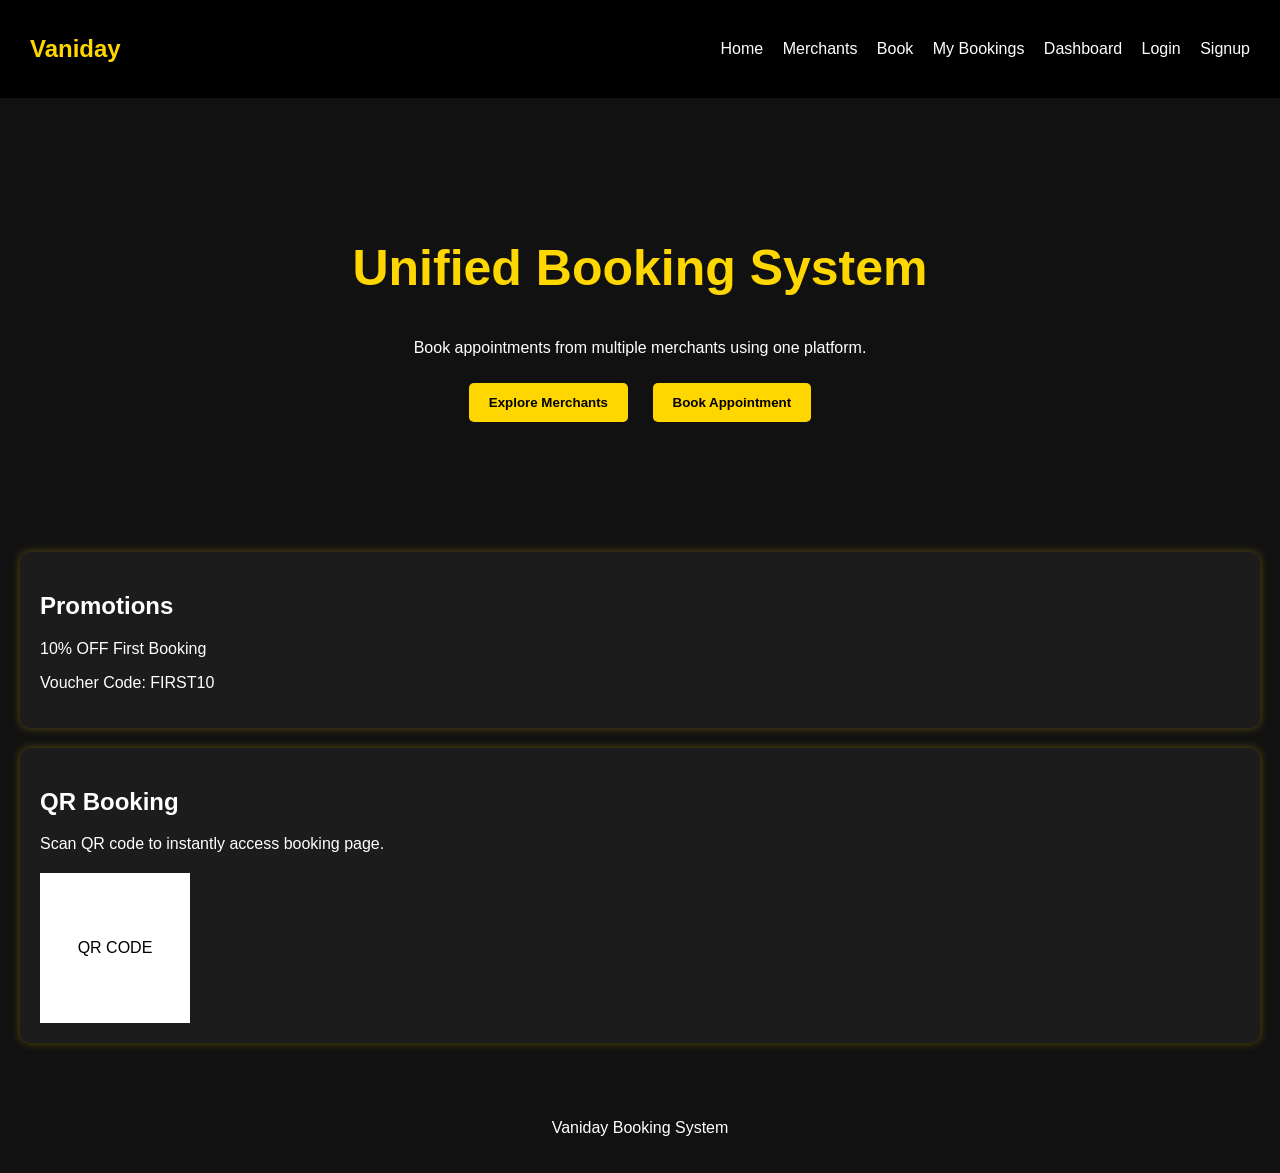
<file: index.html>
<!DOCTYPE html>
<html lang="en">

<head>

    <meta charset="UTF-8">

    <meta name="viewport" content="width=device-width, initial-scale=1.0">

    <title>Vaniday</title>

    <link rel="stylesheet" href="style.css">

</head>

<body>

    <nav>

        <h1>Vaniday</h1>

        <div>

            <a href="index.html">Home</a>

            <a href="merchants.html">Merchants</a>

            <a href="booking.html">Book</a>

            <a href="my-booking.html">My Bookings</a>

            <a href="dashboard.html">Dashboard</a>

            <a href="login.html">Login</a>

            <a href="signup.html">Signup</a>

        </div>

    </nav>


    <section class="hero">

        <h1>Unified Booking System</h1>

        <p>
            Book appointments from multiple merchants using one platform.
        </p>

        <button onclick="window.location.href='merchants.html'">

            Explore Merchants

        </button>

        <button onclick="window.location.href='booking.html'">

            Book Appointment

        </button>

    </section>


    <section class="card">

        <h2>Promotions</h2>

        <p>10% OFF First Booking</p>

        <p>Voucher Code: FIRST10</p>

    </section>


    <section class="card">

        <h2>QR Booking</h2>

        <p>
            Scan QR code to instantly access booking page.
        </p>

        <div class="qr-box">

            QR CODE

        </div>

    </section>


    <footer>

        <p>Vaniday Booking System</p>

    </footer>

</body>

</html>
</file>
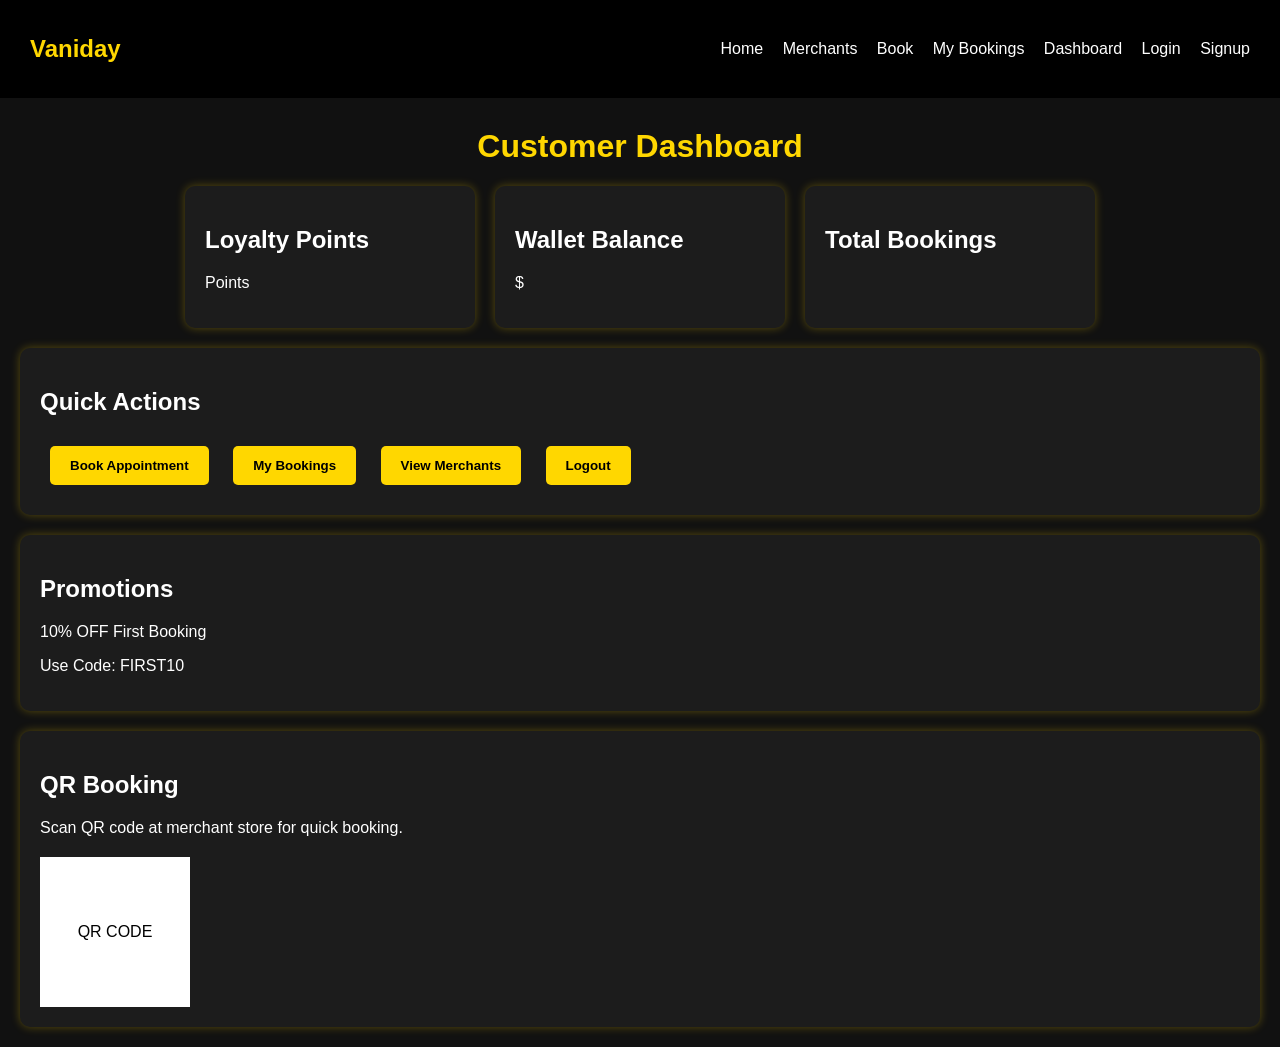
<file: dashboard.html>
<!DOCTYPE html>
<html lang="en">

<head>

    <meta charset="UTF-8">

    <meta name="viewport" content="width=device-width, initial-scale=1.0">

    <title>Dashboard</title>

    <link rel="stylesheet" href="style.css">

</head>

<body>

    <nav>

        <h1>Vaniday</h1>

        <div>

            <a href="index.html">Home</a>

            <a href="merchants.html">Merchants</a>

            <a href="booking.html">Book</a>

            <a href="my-booking.html">My Bookings</a>

            <a href="dashboard.html">Dashboard</a>

            <a href="login.html">Login</a>

            <a href="signup.html">Signup</a>

        </div>

    </nav>


    <h1 class="page-title">

        Customer Dashboard

    </h1>



    <div class="merchant-grid">


        <div class="merchant-card">

            <h2>Loyalty Points</h2>

            <p>Points</p>

        </div>



        <div class="merchant-card">

            <h2>Wallet Balance</h2>

            <p>$</p>

        </div>



        <div class="merchant-card">

            <h2>Total Bookings</h2>

            <p></p>

        </div>


    </div>



    <div class="card">

        <h2>Quick Actions</h2>


        <button onclick="window.location.href='booking.html'">

            Book Appointment

        </button>


        <button onclick="window.location.href='my-booking.html'">

            My Bookings

        </button>


        <button onclick="window.location.href='merchants.html'">

            View Merchants

        </button>


        <button onclick="window.location.href='index.html'">

            Logout

        </button>

    </div>



    <div class="card">

        <h2>Promotions</h2>

        <p>10% OFF First Booking</p>

        <p>Use Code: FIRST10</p>

    </div>



    <div class="card">

        <h2>QR Booking</h2>

        <p>Scan QR code at merchant store for quick booking.</p>

        <div class="qr-box">

            QR CODE

        </div>

    </div>

</body>

</html>
</file>
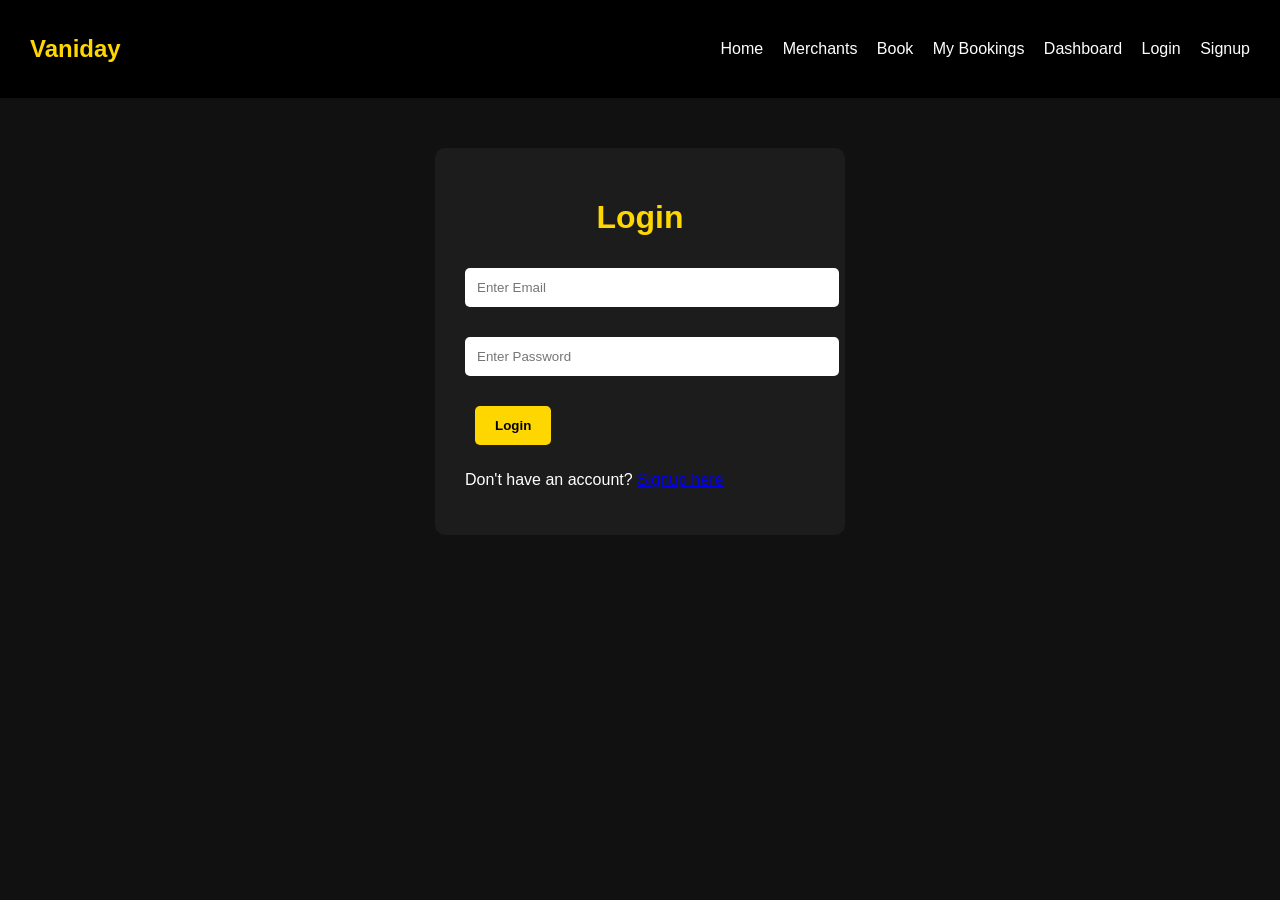
<file: login.html>
<!DOCTYPE html>
<html lang="en">

<head>

    <meta charset="UTF-8">

    <meta name="viewport" content="width=device-width, initial-scale=1.0">

    <title>Login</title>

    <link rel="stylesheet" href="style.css">

</head>

<body>

    <nav>

        <h1>Vaniday</h1>

        <div>

            <a href="index.html">Home</a>

            <a href="merchants.html">Merchants</a>

            <a href="booking.html">Book</a>

            <a href="my-booking.html">My Bookings</a>

            <a href="dashboard.html">Dashboard</a>

            <a href="login.html">Login</a>

            <a href="signup.html">Signup</a>

        </div>

    </nav>


    <div class="form-container">

        <h1>Login</h1>

        <input type="email" placeholder="Enter Email" required>

        <input type="password" placeholder="Enter Password" required>

        <button onclick="window.location.href='dashboard.html'">
            Login
        </button>

        <p>
            Don't have an account?
            <a href="signup.html">Signup here</a>
        </p>

    </div>

</body>

</html>
</file>
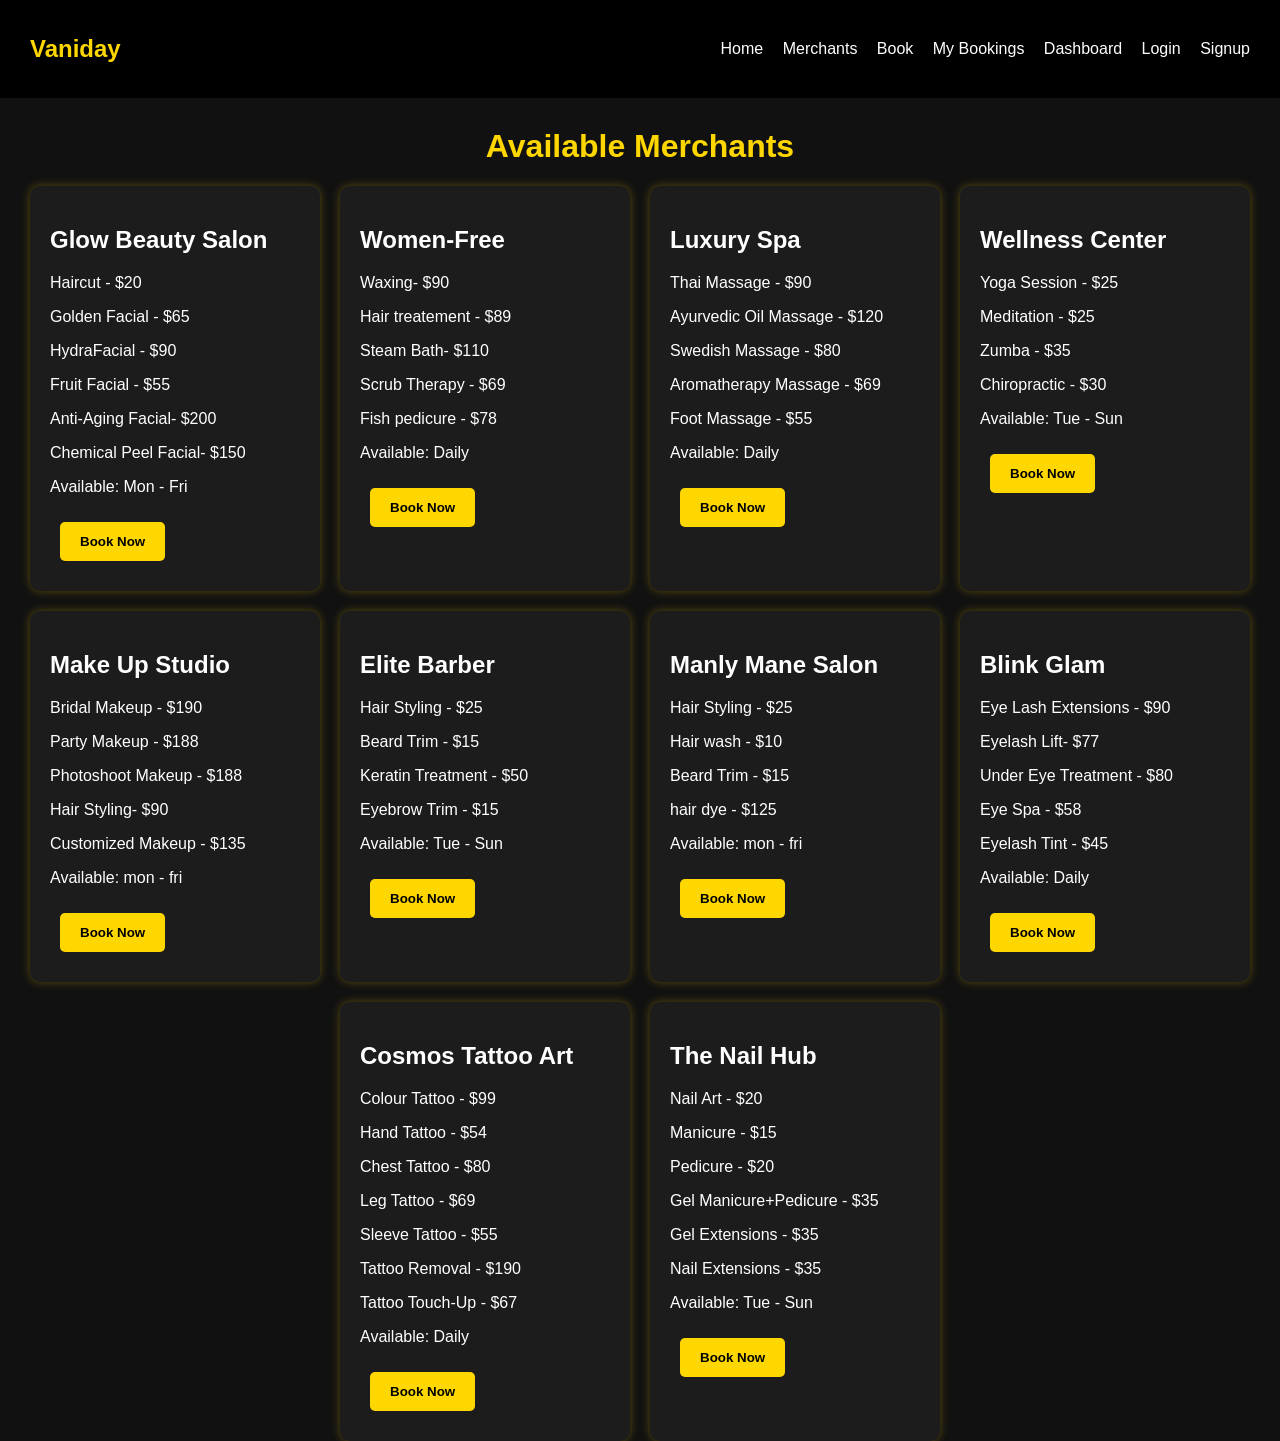
<file: merchants.html>
<!DOCTYPE html>
<html lang="en">

<head>

    <meta charset="UTF-8">

    <meta name="viewport" content="width=device-width, initial-scale=1.0">

    <title>Merchants</title>

    <link rel="stylesheet" href="style.css">

</head>

<body>

    <nav>

        <h1>Vaniday</h1>

        <div>

            <a href="index.html">Home</a>

            <a href="merchants.html">Merchants</a>

            <a href="booking.html">Book</a>

            <a href="my-booking.html">My Bookings</a>

            <a href="dashboard.html">Dashboard</a>

            <a href="login.html">Login</a>

            <a href="signup.html">Signup</a>

        </div>

    </nav>


    <h1 class="page-title">

        Available Merchants

    </h1>


    <div class="merchant-grid">


        <div class="merchant-card">

            <h2>Glow Beauty Salon</h2>

            <p>Haircut - $20</p>

            <p>Golden Facial - $65</p>

            <p>HydraFacial - $90</p>

            <p>Fruit Facial - $55</p>

            <p>Anti-Aging Facial- $200</p>

            <p> Chemical Peel Facial- $150</p>

            <p>Available: Mon - Fri</p>

            <button onclick="window.location.href='booking.html'">

                Book Now

            </button>

        </div>

                <div class="merchant-card">

            <h2>Women-Free</h2>

            <p>Waxing- $90</p>

            <p> Hair treatement - $89</p>

             <p> Steam Bath- $110</p>

             <p>Scrub Therapy - $69</p>

             <p> Fish pedicure - $78</p>

            <p>Available: Daily</p>

            <button onclick="window.location.href='booking.html'">

                Book Now

            </button>

        </div>


        <div class="merchant-card">

            <h2>Luxury Spa</h2>

            <p>Thai Massage - $90</p>

            <p> Ayurvedic Oil Massage - $120</p>

             <p>Swedish Massage - $80</p>

             <p>Aromatherapy Massage - $69</p>

             <p>Foot Massage - $55</p>

            <p>Available: Daily</p>

            <button onclick="window.location.href='booking.html'">

                Book Now

            </button>

        </div>

        <div class="merchant-card">

            <h2>Wellness Center</h2>

            <p>Yoga Session - $25</p>

            <p>Meditation - $25</p>

            <p> Zumba - $35</p>

            <p> Chiropractic - $30</p>

            <p>Available: Tue - Sun</p>

            <button onclick="window.location.href='booking.html'">

                Book Now

            </button>

        </div>


        <div class="merchant-card">

            <h2>Make Up Studio</h2>

            <p>Bridal Makeup - $190</p>

            <p>Party Makeup - $188</p>

            <p>Photoshoot Makeup - $188</p>

            <p>Hair Styling- $90</p>

            <p>Customized Makeup - $135</p>

            <p>Available: mon - fri</p>

            <button onclick="window.location.href='booking.html'">

                Book Now

            </button>

        </div>



        <div class="merchant-card">

            <h2>Elite Barber</h2>

            <p>Hair Styling - $25</p>

            <p>Beard Trim - $15</p>

            <p> Keratin Treatment - $50</p>

            <p> Eyebrow Trim - $15</p>

            <p>Available: Tue - Sun</p>

            <button onclick="window.location.href='booking.html'">

                Book Now

            </button>

        </div>


        <div class="merchant-card">

            <h2>Manly Mane Salon</h2>

            <p>Hair Styling - $25</p>

            <p>Hair wash - $10</p>

            <p>Beard Trim - $15</p>

            <p>hair dye - $125</p>

            <p>Available: mon - fri</p>

            <button onclick="window.location.href='booking.html'">

                Book Now

            </button>

        </div>

        <div class="merchant-card">

            <h2> Blink Glam </h2>

            <p>Eye Lash Extensions - $90</p>

            <p> Eyelash Lift- $77</p>

             <p>Under Eye Treatment - $80</p>

             <p>Eye Spa - $58</p>

             <p>Eyelash Tint - $45</p>

            <p>Available: Daily</p>

            <button onclick="window.location.href='booking.html'">

                Book Now

            </button>

        </div>

        <div class="merchant-card">

            <h2>Cosmos Tattoo Art</h2>

            <p> Colour Tattoo - $99</p>

            <p> Hand Tattoo - $54</p>

             <p>Chest Tattoo - $80</p>

             <p>Leg Tattoo - $69</p>

             <p>Sleeve Tattoo - $55</p>

             <p> Tattoo Removal - $190</p>

             <p> Tattoo Touch-Up - $67</p>


            <p>Available: Daily</p>

            <button onclick="window.location.href='booking.html'">

                Book Now

            </button>

        </div>




        <div class="merchant-card">

            <h2>The Nail Hub</h2>

            <p>Nail Art - $20</p>

            <p>Manicure - $15</p>

            <p>Pedicure - $20</p>

            <p>Gel Manicure+Pedicure - $35</p>

            <p>Gel Extensions - $35</p>

            <p>Nail Extensions - $35</p>

            <p>Available: Tue - Sun</p>

            <button onclick="window.location.href='booking.html'">

                Book Now

            </button>

        </div>


    </div>

</body>

</html>
</file>
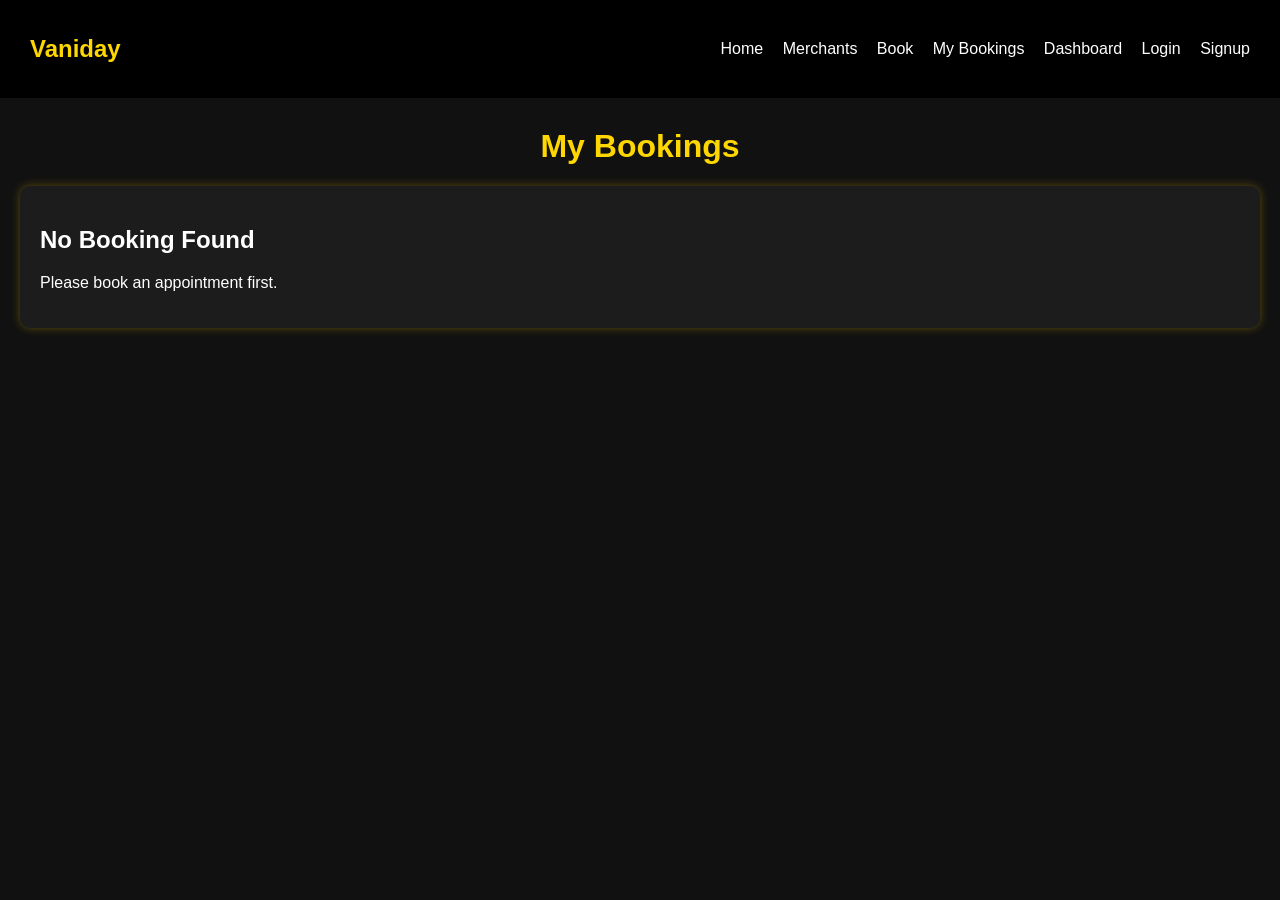
<file: my-booking.html>
<!DOCTYPE html>
<html lang="en">

<head>
    <meta charset="UTF-8">
    <meta name="viewport" content="width=device-width, initial-scale=1.0">
    <title>My Bookings</title>
    <link rel="stylesheet" href="style.css">
</head>

<body>

    <nav>
        <h1>Vaniday</h1>

        <div>
            <a href="index.html">Home</a>
            <a href="merchants.html">Merchants</a>
            <a href="booking.html">Book</a>
            <a href="my-booking.html">My Bookings</a>
            <a href="dashboard.html">Dashboard</a>
            <a href="login.html">Login</a>
            <a href="signup.html">Signup</a>
        </div>
    </nav>

    <h1 class="page-title">
        My Bookings
    </h1>

    <div id="bookingDetails" class="card">
        <h2>No Booking Found</h2>
        <p>Please book an appointment first.</p>
    </div>

    <script>
        var customerName = localStorage.getItem("customerName");
        var merchant = localStorage.getItem("merchant");
        var service = localStorage.getItem("service");
        var bookingDate = localStorage.getItem("bookingDate");
        var bookingTime = localStorage.getItem("bookingTime");

        if (customerName != null && merchant != null && service != null && bookingDate != null && bookingTime != null) {

            document.getElementById("bookingDetails").innerHTML =
                "<h2>Upcoming Booking</h2>" +
                "<p><b>Customer:</b> " + customerName + "</p>" +
                "<p><b>Merchant:</b> " + merchant + "</p>" +
                "<p><b>Service:</b> " + service + "</p>" +
                "<p><b>Date:</b> " + bookingDate + "</p>" +
                "<p><b>Time:</b> " + bookingTime + "</p>" +
                "<button onclick='cancelBooking()'>Cancel</button>" +
                "<button onclick='rescheduleBooking()'>Reschedule</button>";
        }

        function cancelBooking() {
            localStorage.clear();
            alert("Booking cancelled");
            window.location.href = "my-booking.html";
        }

        function rescheduleBooking() {
            window.location.href = "booking.html";
        }
    </script>

</body>

</html>
</file>
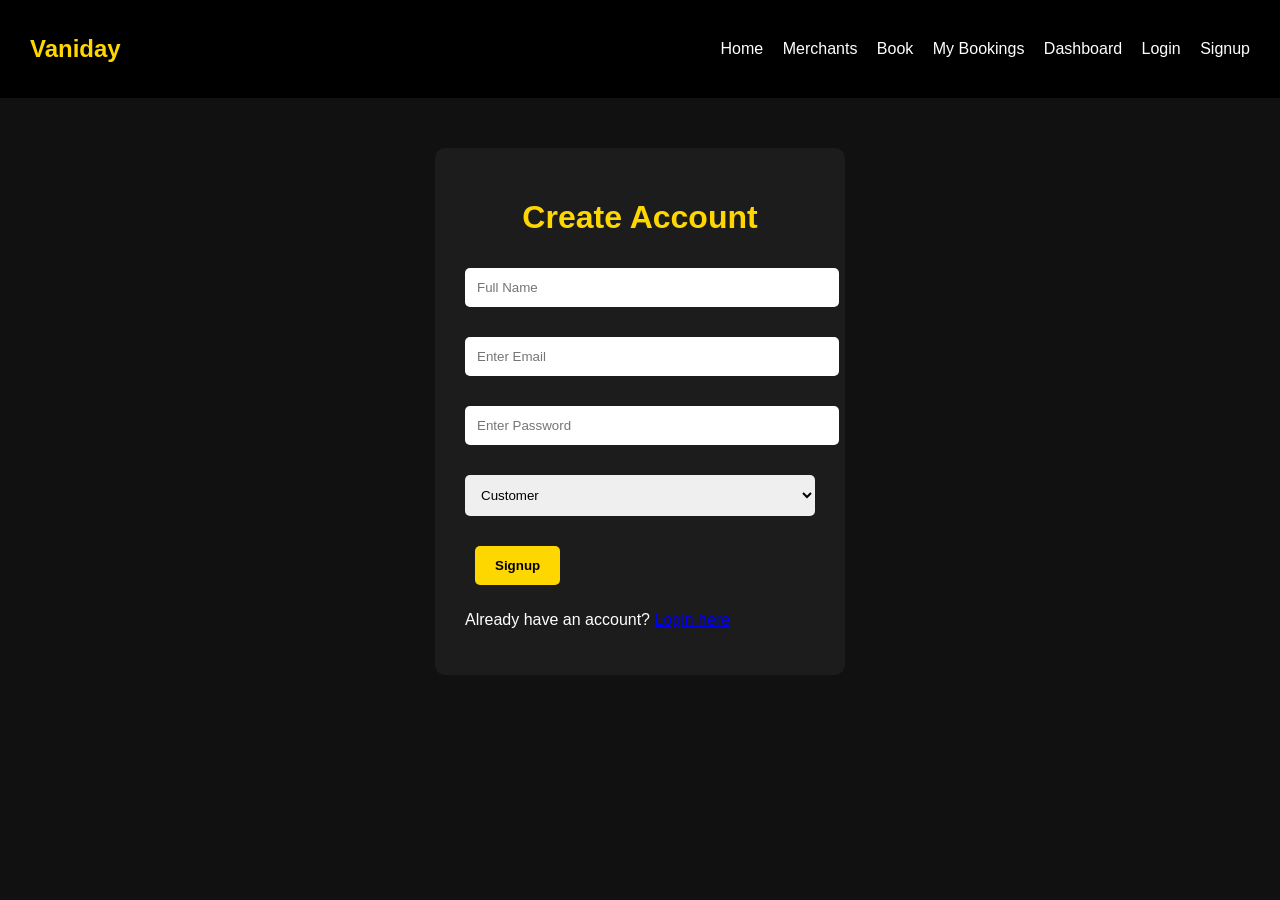
<file: signup.html>
<!DOCTYPE html>
<html lang="en">

<head>

    <meta charset="UTF-8">

    <meta name="viewport" content="width=device-width, initial-scale=1.0">

    <title>Signup</title>

    <link rel="stylesheet" href="style.css">

</head>

<body>

    <nav>

        <h1>Vaniday</h1>

        <div>

            <a href="index.html">Home</a>

            <a href="merchants.html">Merchants</a>

            <a href="booking.html">Book</a>

            <a href="my-booking.html">My Bookings</a>

            <a href="dashboard.html">Dashboard</a>

            <a href="login.html">Login</a>

            <a href="signup.html">Signup</a>

        </div>

    </nav>


    <div class="form-container">

        <h1>Create Account</h1>

        <input type="text" placeholder="Full Name" required>

        <input type="email" placeholder="Enter Email" required>

        <input type="password" placeholder="Enter Password" required>


        <select>

            <option>Customer</option>

            <option>Shop Owner</option>

        </select>


        <button onclick="window.location.href='dashboard.html'">

            Signup

        </button>


        <p>
            Already have an account?
            <a href="login.html">Login here</a>
        </p>

    </div>

</body>

</html>
</file>
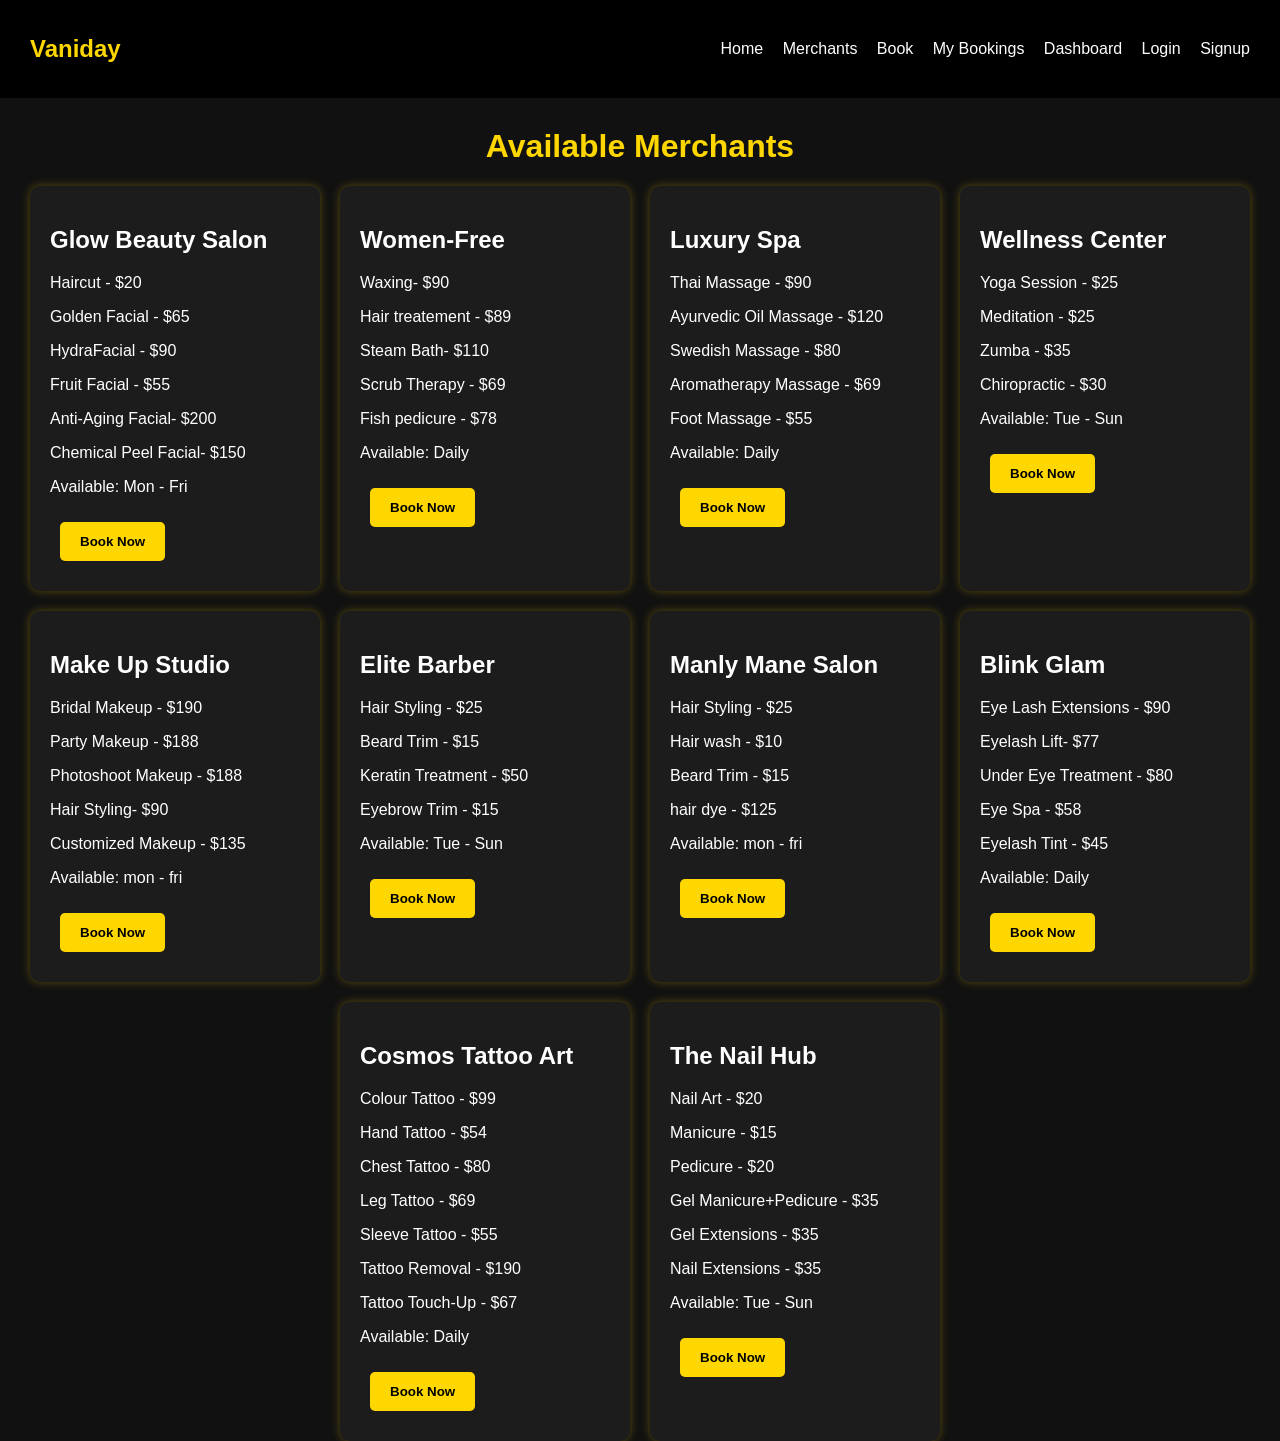
<file: vaniday-html/merchants.html>
<!DOCTYPE html>
<html lang="en">

<head>

    <meta charset="UTF-8">

    <meta name="viewport" content="width=device-width, initial-scale=1.0">

    <title>Merchants</title>

    <link rel="stylesheet" href="style.css">

</head>

<body>

    <nav>

        <h1>Vaniday</h1>

        <div>

            <a href="index.html">Home</a>

            <a href="merchants.html">Merchants</a>

            <a href="booking.html">Book</a>

            <a href="my-booking.html">My Bookings</a>

            <a href="dashboard.html">Dashboard</a>

            <a href="login.html">Login</a>

            <a href="signup.html">Signup</a>

        </div>

    </nav>


    <h1 class="page-title">

        Available Merchants

    </h1>


    <div class="merchant-grid">


        <div class="merchant-card">

            <h2>Glow Beauty Salon</h2>

            <p>Haircut - $20</p>

            <p>Golden Facial - $65</p>

            <p>HydraFacial - $90</p>

            <p>Fruit Facial - $55</p>

            <p>Anti-Aging Facial- $200</p>

            <p> Chemical Peel Facial- $150</p>

            <p>Available: Mon - Fri</p>

            <button onclick="window.location.href='booking.html'">

                Book Now

            </button>

        </div>

                <div class="merchant-card">

            <h2>Women-Free</h2>

            <p>Waxing- $90</p>

            <p> Hair treatement - $89</p>

             <p> Steam Bath- $110</p>

             <p>Scrub Therapy - $69</p>

             <p> Fish pedicure - $78</p>

            <p>Available: Daily</p>

            <button onclick="window.location.href='booking.html'">

                Book Now

            </button>

        </div>


        <div class="merchant-card">

            <h2>Luxury Spa</h2>

            <p>Thai Massage - $90</p>

            <p> Ayurvedic Oil Massage - $120</p>

             <p>Swedish Massage - $80</p>

             <p>Aromatherapy Massage - $69</p>

             <p>Foot Massage - $55</p>

            <p>Available: Daily</p>

            <button onclick="window.location.href='booking.html'">

                Book Now

            </button>

        </div>

        <div class="merchant-card">

            <h2>Wellness Center</h2>

            <p>Yoga Session - $25</p>

            <p>Meditation - $25</p>

            <p> Zumba - $35</p>

            <p> Chiropractic - $30</p>

            <p>Available: Tue - Sun</p>

            <button onclick="window.location.href='booking.html'">

                Book Now

            </button>

        </div>


        <div class="merchant-card">

            <h2>Make Up Studio</h2>

            <p>Bridal Makeup - $190</p>

            <p>Party Makeup - $188</p>

            <p>Photoshoot Makeup - $188</p>

            <p>Hair Styling- $90</p>

            <p>Customized Makeup - $135</p>

            <p>Available: mon - fri</p>

            <button onclick="window.location.href='booking.html'">

                Book Now

            </button>

        </div>



        <div class="merchant-card">

            <h2>Elite Barber</h2>

            <p>Hair Styling - $25</p>

            <p>Beard Trim - $15</p>

            <p> Keratin Treatment - $50</p>

            <p> Eyebrow Trim - $15</p>

            <p>Available: Tue - Sun</p>

            <button onclick="window.location.href='booking.html'">

                Book Now

            </button>

        </div>


        <div class="merchant-card">

            <h2>Manly Mane Salon</h2>

            <p>Hair Styling - $25</p>

            <p>Hair wash - $10</p>

            <p>Beard Trim - $15</p>

            <p>hair dye - $125</p>

            <p>Available: mon - fri</p>

            <button onclick="window.location.href='booking.html'">

                Book Now

            </button>

        </div>

        <div class="merchant-card">

            <h2> Blink Glam </h2>

            <p>Eye Lash Extensions - $90</p>

            <p> Eyelash Lift- $77</p>

             <p>Under Eye Treatment - $80</p>

             <p>Eye Spa - $58</p>

             <p>Eyelash Tint - $45</p>

            <p>Available: Daily</p>

            <button onclick="window.location.href='booking.html'">

                Book Now

            </button>

        </div>

        <div class="merchant-card">

            <h2>Cosmos Tattoo Art</h2>

            <p> Colour Tattoo - $99</p>

            <p> Hand Tattoo - $54</p>

             <p>Chest Tattoo - $80</p>

             <p>Leg Tattoo - $69</p>

             <p>Sleeve Tattoo - $55</p>

             <p> Tattoo Removal - $190</p>

             <p> Tattoo Touch-Up - $67</p>


            <p>Available: Daily</p>

            <button onclick="window.location.href='booking.html'">

                Book Now

            </button>

        </div>




        <div class="merchant-card">

            <h2>The Nail Hub</h2>

            <p>Nail Art - $20</p>

            <p>Manicure - $15</p>

            <p>Pedicure - $20</p>

            <p>Gel Manicure+Pedicure - $35</p>

            <p>Gel Extensions - $35</p>

            <p>Nail Extensions - $35</p>

            <p>Available: Tue - Sun</p>

            <button onclick="window.location.href='booking.html'">

                Book Now

            </button>

        </div>


    </div>

</body>

</html>
</file>
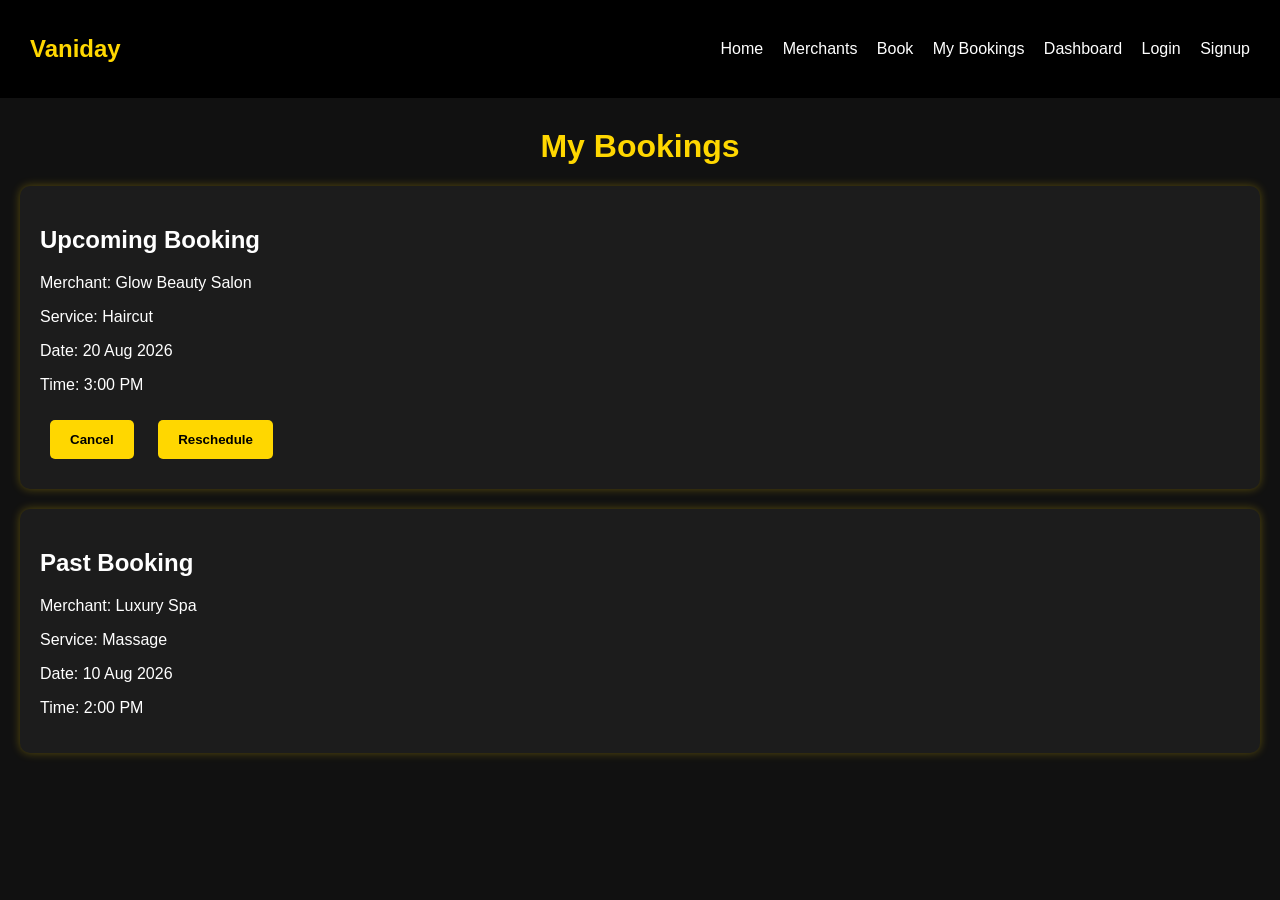
<file: vaniday-html/my-booking.html>
<!DOCTYPE html>
<html lang="en">

<head>

    <meta charset="UTF-8">

    <meta name="viewport" content="width=device-width, initial-scale=1.0">

    <title>My Bookings</title>

    <link rel="stylesheet" href="style.css">

</head>

<body>

    <nav>

        <h1>Vaniday</h1>

        <div>

            <a href="index.html">Home</a>

            <a href="merchants.html">Merchants</a>

            <a href="booking.html">Book</a>

            <a href="my-booking.html">My Bookings</a>

            <a href="dashboard.html">Dashboard</a>

            <a href="login.html">Login</a>

            <a href="signup.html">Signup</a>

        </div>

    </nav>


    <h1 class="page-title">

        My Bookings

    </h1>


    <div class="card">

        <h2>Upcoming Booking</h2>

        <p>Merchant: Glow Beauty Salon</p>

        <p>Service: Haircut</p>

        <p>Date: 20 Aug 2026</p>

        <p>Time: 3:00 PM</p>


        <button>

            Cancel

        </button>


        <button>

            Reschedule

        </button>

    </div>



    <div class="card">

        <h2>Past Booking</h2>

        <p>Merchant: Luxury Spa</p>

        <p>Service: Massage</p>

        <p>Date: 10 Aug 2026</p>

        <p>Time: 2:00 PM</p>

    </div>

</body>

</html>
</file>
<file: style.css>
body {

    margin: 0;

    font-family: Arial, sans-serif;

    background-color: #111;

    color: white;

}


nav {

    background-color: black;

    display: flex;

    justify-content: space-between;

    align-items: center;

    padding: 15px 30px;

}


nav h1 {

    color: gold;

}


nav a {

    color: white;

    text-decoration: none;

    margin-left: 15px;

}


nav a:hover {

    color: gold;

}


.hero {

    text-align: center;

    padding: 100px 20px;

}


.hero h1 {

    color: gold;

    font-size: 50px;

}


button {

    background-color: gold;

    color: black;

    border: none;

    padding: 12px 20px;

    margin: 10px;

    border-radius: 5px;

    cursor: pointer;

    font-weight: bold;

}


button:hover {

    background-color: orange;

}


.card {

    background-color: #1c1c1c;

    margin: 20px;

    padding: 20px;

    border-radius: 10px;

    box-shadow: 0px 0px 10px rgba(255, 215, 0, 0.3);

}


.qr-box {

    width: 150px;

    height: 150px;

    background-color: white;

    color: black;

    display: flex;

    justify-content: center;

    align-items: center;

    margin-top: 20px;

}


footer {

    text-align: center;

    padding: 20px;

    margin-top: 40px;

}


.form-container {

    width: 350px;

    margin: 50px auto;

    background-color: #1c1c1c;

    padding: 30px;

    border-radius: 10px;

}


.form-container h1 {

    text-align: center;

    color: gold;

}


input,
select {

    width: 100%;

    padding: 12px;

    margin-top: 10px;

    margin-bottom: 20px;

    border-radius: 5px;

    border: none;

}


.page-title {

    text-align: center;

    color: gold;

    margin-top: 30px;

}


.merchant-grid {

    display: flex;

    gap: 20px;

    flex-wrap: wrap;

    justify-content: center;

}


.merchant-card {

    background-color: #1c1c1c;

    padding: 20px;

    border-radius: 10px;

    width: 250px;

    box-shadow: 0px 0px 10px rgba(255, 215, 0, 0.3);

}
</file>
<file: vaniday-html/style.css>
body {

    margin: 0;

    font-family: Arial, sans-serif;

    background-color: #111;

    color: white;

}


nav {

    background-color: black;

    display: flex;

    justify-content: space-between;

    align-items: center;

    padding: 15px 30px;

}


nav h1 {

    color: gold;

}


nav a {

    color: white;

    text-decoration: none;

    margin-left: 15px;

}


nav a:hover {

    color: gold;

}


.hero {

    text-align: center;

    padding: 100px 20px;

}


.hero h1 {

    color: gold;

    font-size: 50px;

}


button {

    background-color: gold;

    color: black;

    border: none;

    padding: 12px 20px;

    margin: 10px;

    border-radius: 5px;

    cursor: pointer;

    font-weight: bold;

}


button:hover {

    background-color: orange;

}


.card {

    background-color: #1c1c1c;

    margin: 20px;

    padding: 20px;

    border-radius: 10px;

    box-shadow: 0px 0px 10px rgba(255, 215, 0, 0.3);

}


.qr-box {

    width: 150px;

    height: 150px;

    background-color: white;

    color: black;

    display: flex;

    justify-content: center;

    align-items: center;

    margin-top: 20px;

}


footer {

    text-align: center;

    padding: 20px;

    margin-top: 40px;

}


.form-container {

    width: 350px;

    margin: 50px auto;

    background-color: #1c1c1c;

    padding: 30px;

    border-radius: 10px;

}


.form-container h1 {

    text-align: center;

    color: gold;

}


input,
select {

    width: 100%;

    padding: 12px;

    margin-top: 10px;

    margin-bottom: 20px;

    border-radius: 5px;

    border: none;

}


.page-title {

    text-align: center;

    color: gold;

    margin-top: 30px;

}


.merchant-grid {

    display: flex;

    gap: 20px;

    flex-wrap: wrap;

    justify-content: center;

}


.merchant-card {

    background-color: #1c1c1c;

    padding: 20px;

    border-radius: 10px;

    width: 250px;

    box-shadow: 0px 0px 10px rgba(255, 215, 0, 0.3);

}
</file>
